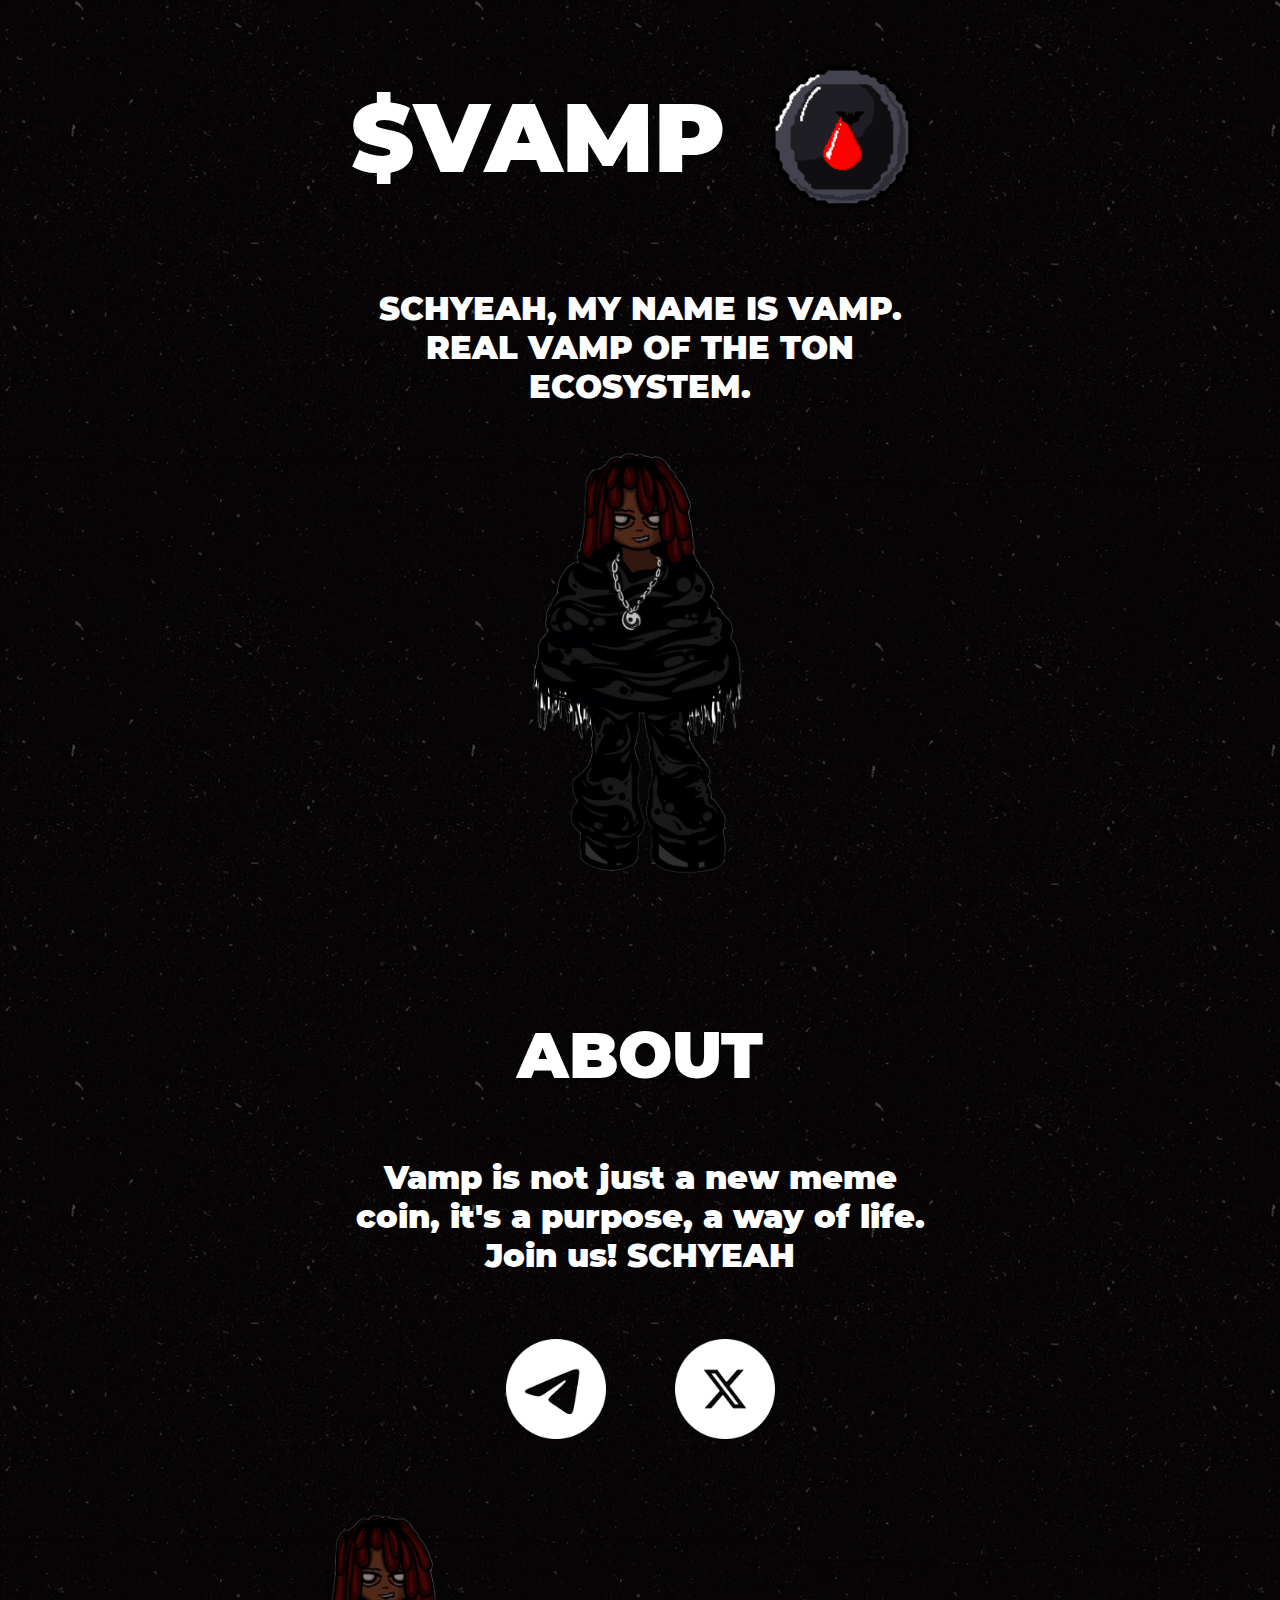
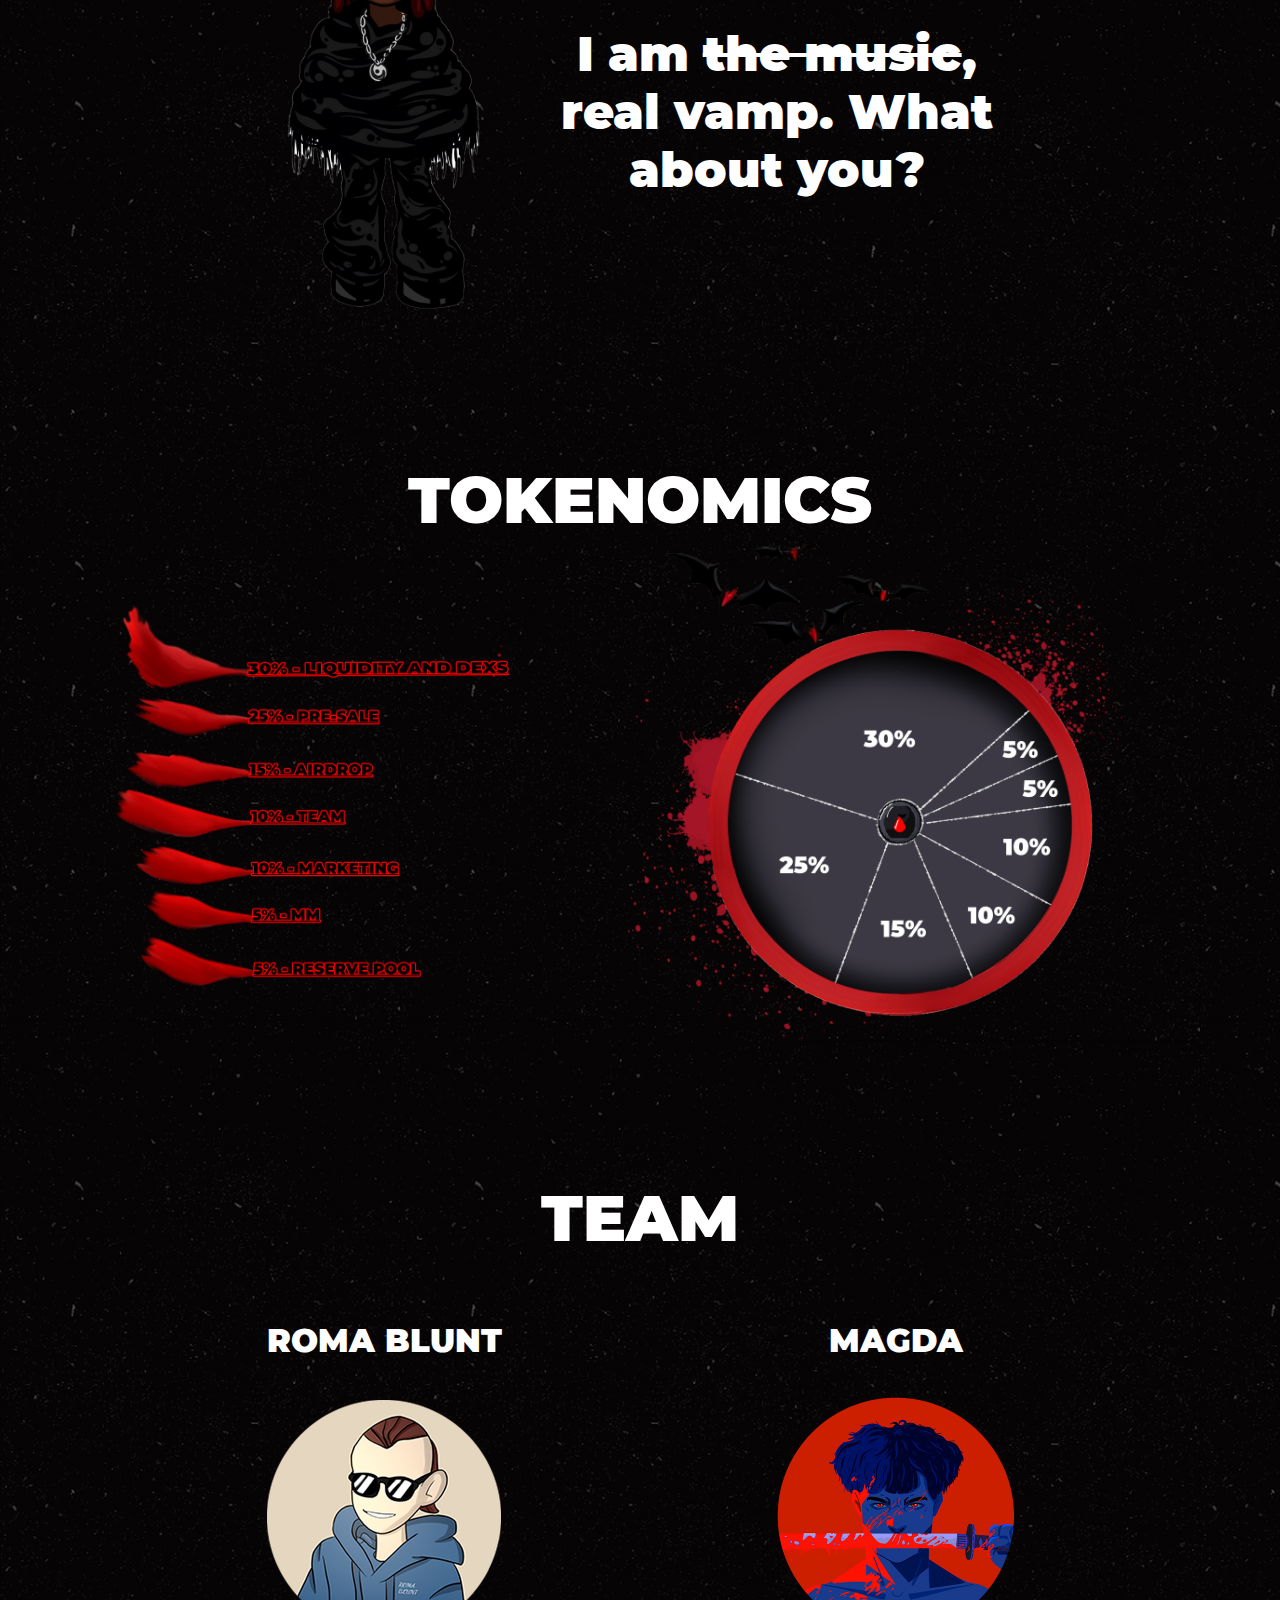
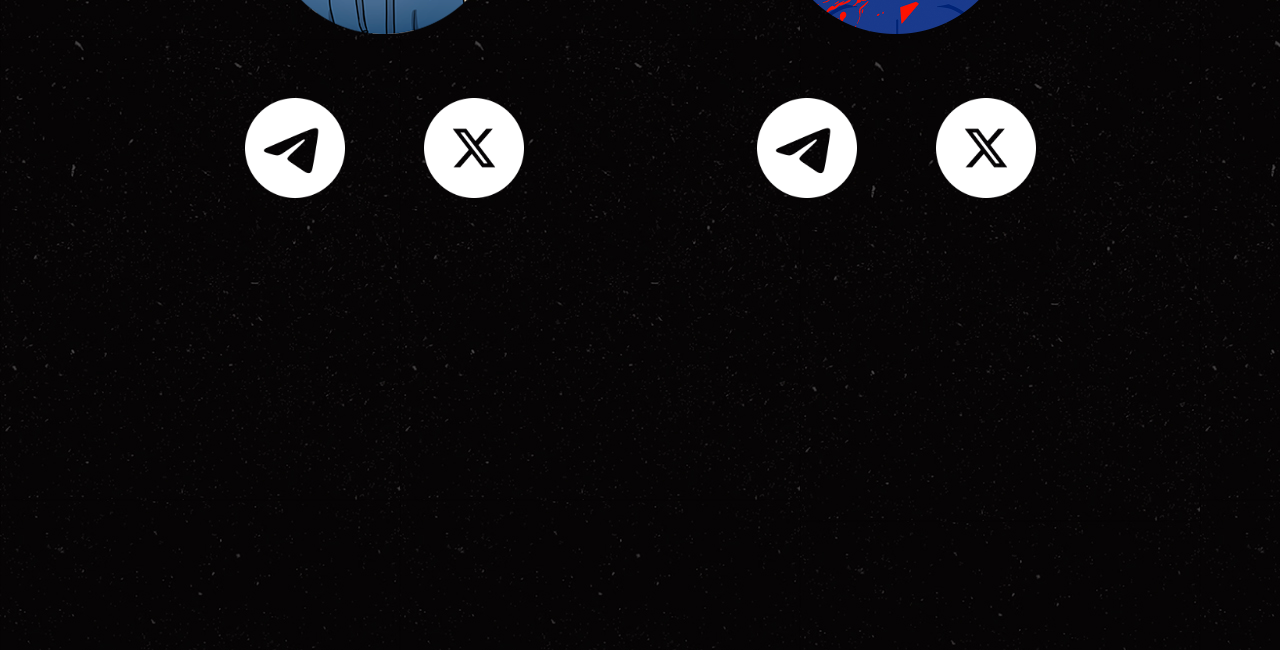
<file: index.html>
<!DOCTYPE html>
<html lang="en">
<head>
    <meta charset="UTF-8">
    <meta name="viewport" content="width=device-width, initial-scale=1.0">
    <title>$VAMP</title>
    <link rel="stylesheet" href="style.css">
    <link rel="shortcut icon" href="images/BloodTokenBlack.png">
</head>
<body>
    <div class="main-div">
        <div class="intro-div">
                <a href="#">
                <figure class="introhead">
                    <h1 class="introh1">$VAMP</h1>
                    <img class="tokenimg" width="75px" src="images/BloodTokenBlack.png">
                </figure>
                </a>
            <p class="intro-p">
                SCHYEAH, MY NAME IS VAMP. REAL VAMP OF THE TON ECOSYSTEM.
            </p>
            <img class="intro-img" src="images/vamp.png" height="450px" width="275px"> 
        </div>
        <div class="about">
            <h2 class="abouth2">ABOUT</h2>
            
                <p class="about-p">
                    Vamp is not just a new meme coin, it's a purpose, a way of life. Join us! SCHYEAH
                </p>
            <figure class="abouthead">
                <a href="https://t.me/vampcrypto"><img class="telg" src="images/telegram-white-icon 1.png" width="60px"></a>
                <a href="#"><img class="twit" src="images/x-social-media-white-round-icon 1.png" width="60px"></a>
            </figure>
            <figure class="aboutcontent">
                <img src="images/vamp.png" height="225px" width="160px">
                <p class="about-content-p">
                    I am <del>the music</del>, real vamp. What about you?
                </p>
            </figure>
        </div>
        <div class="tokenomics">
            <h2 class="toke-h2">TOKENOMICS</h2>
            <div class="tokenomics-content">
                <img class="t-text size" src="images/text.png">
                <img class="circle size" src="images/circle.png">
            </div>
        </div>
        
        <div class="team">
            <h2 class="team-h2">TEAM</h2>
            <div class="cards">
                <div class="genius">
                    <p class="geniusname"><b>ROMA BLUNT</b></p>
                    <a href="https://t.me/romablunt"><img class="ellipse" src="images/bluntimg.png" width="250px"></a>
                    <figure class="team-figure">
                        <a href="https://t.me/romablunt"><img class="telg" src="images/telegram-white-icon 1.png" width="80px"></a>
                        <a href="#"><img class="twit" src="images/x-social-media-white-round-icon 1.png" width="80px"></a>
                    </figure>
                </div>
                <div class="genius">
                    <p class="geniusname"><b>MAGDA</b></p>
                    <a href="https://t.me/degen_magda"><img class="ellipse" src="images/magdaimg.png" width="250px"></a>
                    <figure class="team-figure">
                        <a href="https://t.me/degen_magda"><img class="telg" src="images/telegram-white-icon 1.png" width="80px"></a>
                        <a href="#"><img class="twit" src="images/x-social-media-white-round-icon 1.png" width="80px"></a>
                    </figure>
                </div>

            </div>
            
        </div>
    </div>
</body>
</html>
</file>
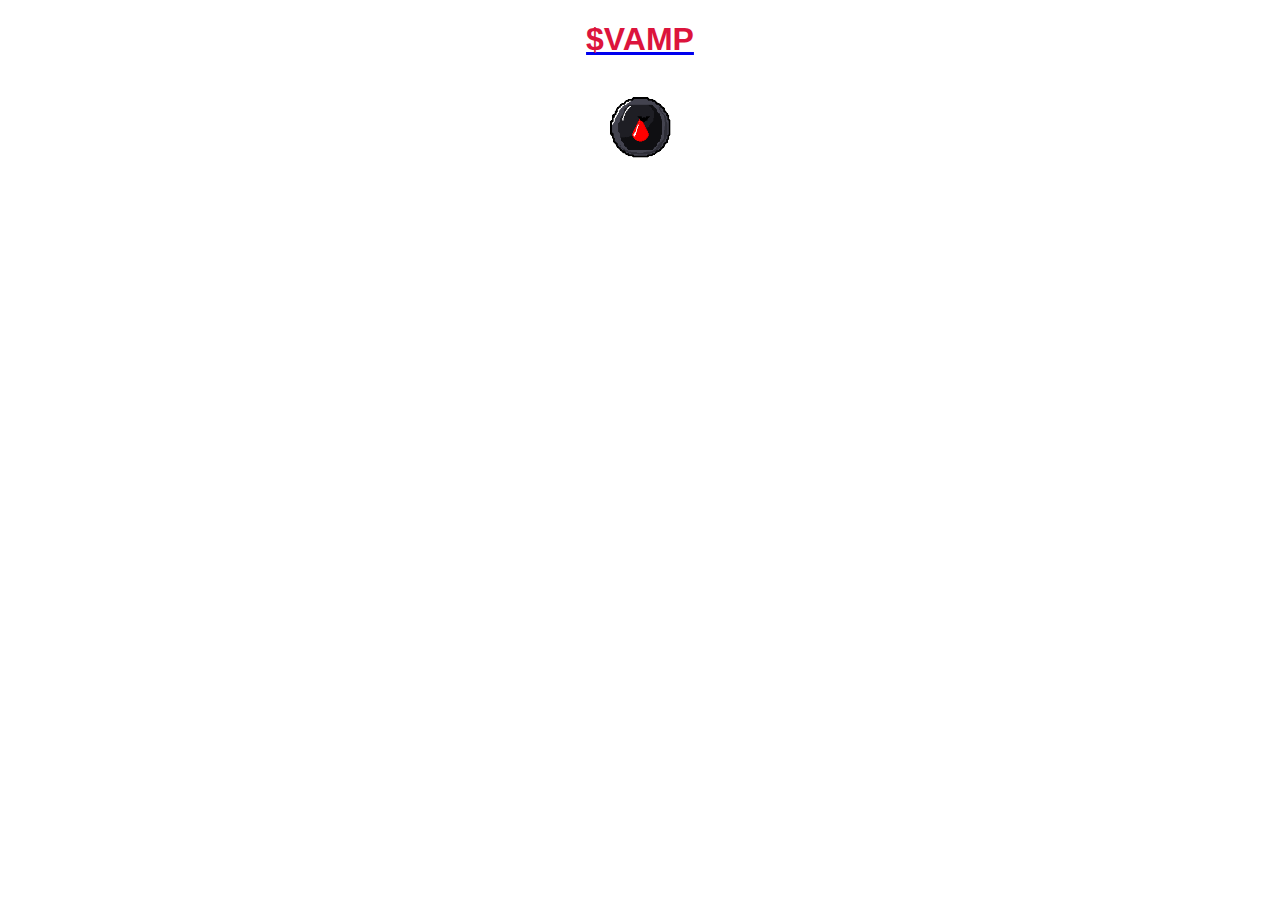
<file: scroll.html>
<!DOCTYPE html>
<html lang="en">
<head>
    <meta charset="UTF-8">
    <meta name="viewport" content="width=device-width, initial-scale=1.0">
    <title>Document</title>
</head>
<style>
    body {
    font-family: Arial, sans-serif;
    margin: 0;
    padding: 0;
    overflow: hidden; /* Скрывает вертикальную прокрутку */
}

.scroll-container {
    display: flex;
    align-items: center;
    width: 100%;
    height: 100vh; /* Высота контейнера */
    overflow: hidden;
    position: relative;
}

.introhead {
    display: flex;
    flex-direction: column;
    align-items: center;
    margin: 0 20px;
    white-space: nowrap; /* Запрет на перенос строк */
}

.tokenimg {
    margin-top: 10px;
}
</style>
<body>
    <a href="#">
        <figure class="introhead">
            <h1 class="introh1">$VAMP</h1>
            <img class="tokenimg" width="75px" src="images/BloodTokenBlack.png">
        </figure>
    </a>
    
    <style>
    .introhead {
        display: flex;
        flex-direction: column;
        align-items: center;
        justify-content: center;
    }
    
    .introh1 {
        animation: float 3s ease-in-out infinite;
        font-size: 2em;
        color: crimson;
    }
    
    .tokenimg {
        animation: blink 1.5s step-start infinite;
    }
    
    @keyframes float {
        0% {
            transform: translateY(0);
        }
        50% {
            transform: translateY(-10px);
        }
        100% {
            transform: translateY(0);
        }
    }
    
    @keyframes blink {
        0%, 100% {
            opacity: 1;
        }
        50% {
            opacity: 0;
        }
    }
    </style>
</body>
</html>
</file>
<file: style.css>
body {
    margin: 0;
    font-family: "montserrat"
}

@font-face {
    font-family: montserrat; /* Гарнитура шрифта */
    src: url(fonts/montserrat.ttf); /* Путь к файлу со шрифтом */
}

a {
    text-decoration: none;
    color: white;
}

@media (min-width: 768px) {
    .introhead h1 {
        font-size: 3em;
    }

    .intro-p, .about-p, .about-content-p, .geniusname {
        font-size: 1.2em;
    }

    .aboutcontent, .genius {
        display: flex;
        justify-content: space-between;
    }

    .aboutcontent img, .genius img {
        flex: 1;
        margin: 10px;
        max-width: 100%;
        height: auto;
    }

    .about-content-p, .geniusname {
        flex: 2;
        margin: 10px;
    }
    .tokenomics-content {
        display: flex;
        flex-direction: row !important;
        justify-content: center;
        align-items: center;
    }
    .size {
        width: 40% !important;
    }


}

@media (min-width: 1024px) {
    .size {
        width: 40% !important;
    }
    .introhead h1 {
        font-size: 6em;
    }

    .abouth2 {
        font-size: 4em !important;
    }
    .about-p {
        font-size: 2em !important;
        max-width: 600px !important;
    }
    .abouthead {
        margin-top: 4em !important;
    }
    .telg {
        width: 100px;
    }
    .twit {
        width: 100px;
    }
    .tokenimg {
        width: 175px;
    }
    
    .intro-p {
        font-size: 2em !important;
        max-width: 600px !important;
    }

    .aboutcontent, .genius {
        align-items: center;
    }

    .about-content-p {
        font-size: 3em !important;
        max-width: 600px !important;
    }
    .toke-h2 {
        font-size: 4em !important;
    }
    .team-h2 {
        font-size: 4em !important;
    }
    .geniusname {

    }
    .cards {
        width: 1024px;
        display: flex;
        flex-direction: row !important;
        justify-content: space-around !important;
        align-items: center !important;
    }
    .genius {

    }
    .ellipse {
        margin-top: 2em !important;
    }
    .main-div {
        height: 3850px !important;
        background-image: url(images/bg-mobile.jpg);
    }

    .team-figure .telg {
        margin-right: 4em;
    }
    .main-div {
        background-image: url(images/bg.jpg) !important;
    }
}

.telg, .twit {
    transition: transform 0.5s, filter 0.3s;
}

/* Стиль при наведении */
.telg:hover, .twit:hover {
    transform: scale(1.2);
    filter: invert(33%) sepia(88%) saturate(7476%) hue-rotate(353deg) brightness(105%) contrast(128%);
}

.tokenimg {
    margin-left: 30px;
}

.introh1 {
    animation: pulse 2s infinite;
    font-size: 2em;
    color: red;
}

.tokenimg {
    animation: rotate 4s linear infinite;
}
.size {
    width: 80%;
}
.circle {
    padding-right: 3em;
}

@keyframes pulse {
    0% {
        transform: scale(1);
    }
    50% {
        transform: scale(1.1);
    }
    100% {
        transform: scale(1);
        color: red;
    }
}

@keyframes rotate {
    0% {
        transform: rotate(0deg);
    }
    100% {
        transform: rotate(360deg);
    }
}

.main-div {
    height: 3500px;
    background-image: url(images/bg-mobile.jpg);
}
.intro-div {
    padding-top: 50px;
    display: flex;
    flex-direction: column;
    justify-content: center;
    text-align: center;
}
.introh1 {
    color: white;
    margin: 0;
    font-size: 36px;
}
.introhead {
    margin: 0;
    display: flex;
    align-items: center;
    justify-content: center;
}
.intro-p {
    font-size: 20px;
    text-align: center;
    color: white;
    max-width: 350px;
    margin: auto;
    margin-top: 2em;

}
.intro-img {
    margin: auto;
    margin-top: 2em;
}
.abouth2 {
    color: white;
    margin: 0;
    font-size: 36px;
    margin-top: 2em;
}
.about-p {
    font-size: 20px;
    text-align: center;
    color: white;
    max-width: 350px;
    margin: auto;
    margin-top: 2em;
}
.about {
    display: flex;
    flex-direction: column;
    justify-content: center;
    align-items: center;
}
.abouthead {
    margin-top: 2em;
}
.telg {
    margin-right: 4em;
}
.aboutcontent {
    margin: 0;
    margin-top: 2em;
    display: flex;
    align-items: center;
    justify-content: center;
}
.about-content-p {
    font-size: 20px;
    text-align: center;
    color: white;
    max-width: 200px;
    margin: auto;

}
.tokenomics {
    display: flex;
    flex-direction: column;
    justify-content: center;
    align-items: center;
}
.tokenomics-content {
    display: flex;
    flex-direction: column;
    justify-content: center;
    align-items: center;
}
.toke-h2 {
    color: white;
    margin: 0;
    font-size: 36px;
    margin-top: 2em;
}
.ellipse {
    margin-top: 4em;
}
.team {
    display: flex;
    flex-direction: column;
    justify-content: center;
    align-items: center;
}
.genius {
    display: flex;
    flex-direction: column;
    justify-content: center;
    align-items: center;
}
.team-h2 {
    color: white;
    margin: 0;
    font-size: 36px;
    margin-top: 2em;
}
.geniusname {
    color: white;
    margin: 0;
    font-size: 32px;
    margin-top: 2em;
    text-align: center;
}
.team-figure {
    margin-top: 2em;
}
</file>
